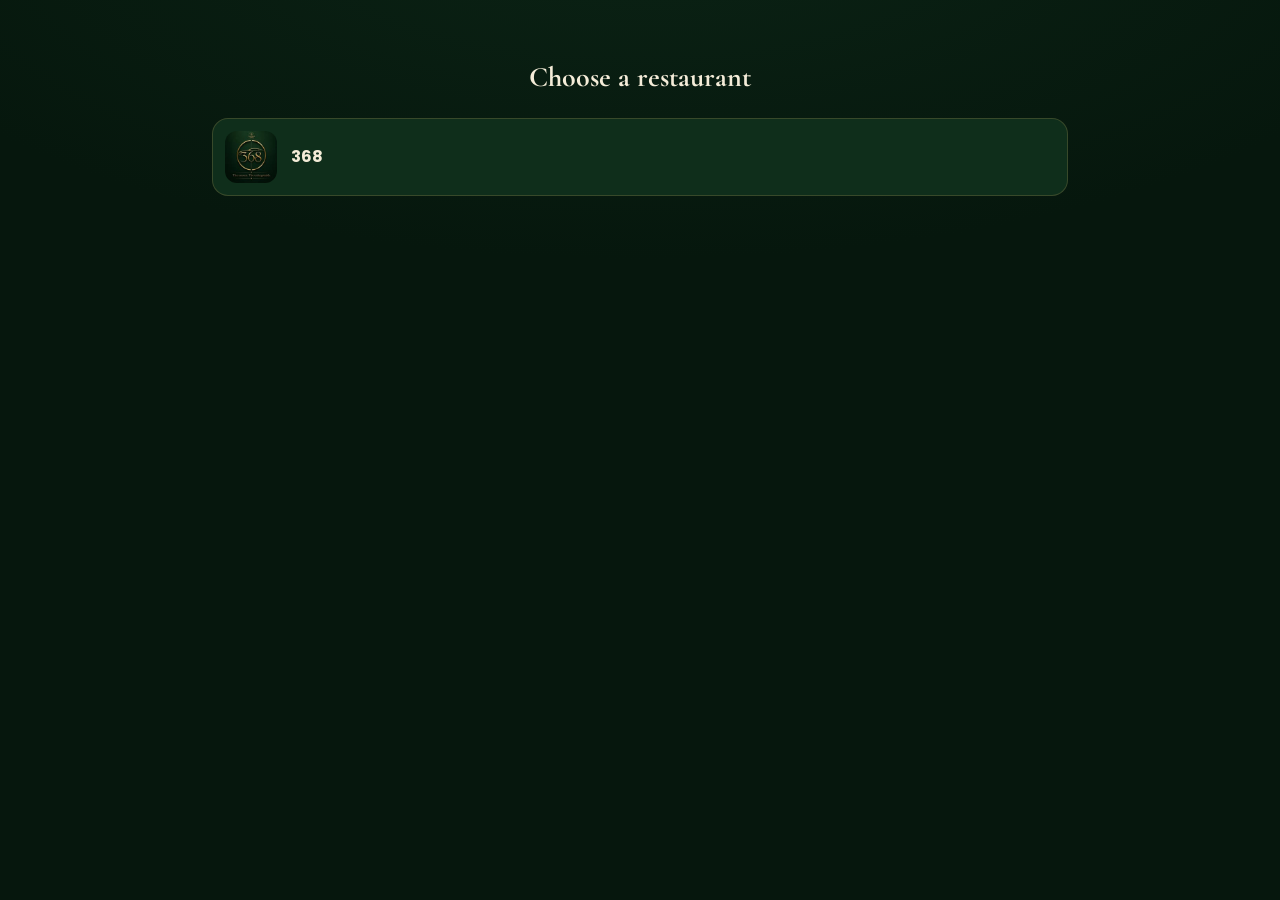
<file: index.html>
<!DOCTYPE html>
<html lang="en" data-theme="emerald">
<head>
  <meta charset="utf-8">
  <meta name="viewport" content="width=device-width, initial-scale=1, viewport-fit=cover">
  <meta name="theme-color" content="#06170d">
  <title>Digital Menu</title>
  <meta name="description" content="Scan, browse and order from our digital menu.">
  <link rel="icon" href="assets/368/logo.jpg">
  <link rel="preconnect" href="https://fonts.googleapis.com">
  <link rel="preconnect" href="https://fonts.gstatic.com" crossorigin>
  <link rel="stylesheet" href="https://fonts.googleapis.com/css2?family=Cormorant+Garamond:ital,wght@0,500;0,600;1,500&family=Poppins:wght@400;500;600;700&display=swap">
  <link rel="stylesheet" href="css/theme.css">
  <link rel="stylesheet" href="css/menu.css">
</head>
<body>
  <div id="previewBanner" class="preview-banner" hidden>PREVIEW — not published yet</div>
  <div id="app" aria-live="polite">
    <div class="state"><div class="spinner" role="status" aria-label="Loading menu"></div><p>Loading menu…</p></div>
  </div>
  <noscript><div class="state"><h2>JavaScript is required</h2><p>Please enable JavaScript to view this menu.</p></div></noscript>
  <script src="js/common.js"></script>
  <script src="js/menu.js"></script>
</body>
</html>
</file>
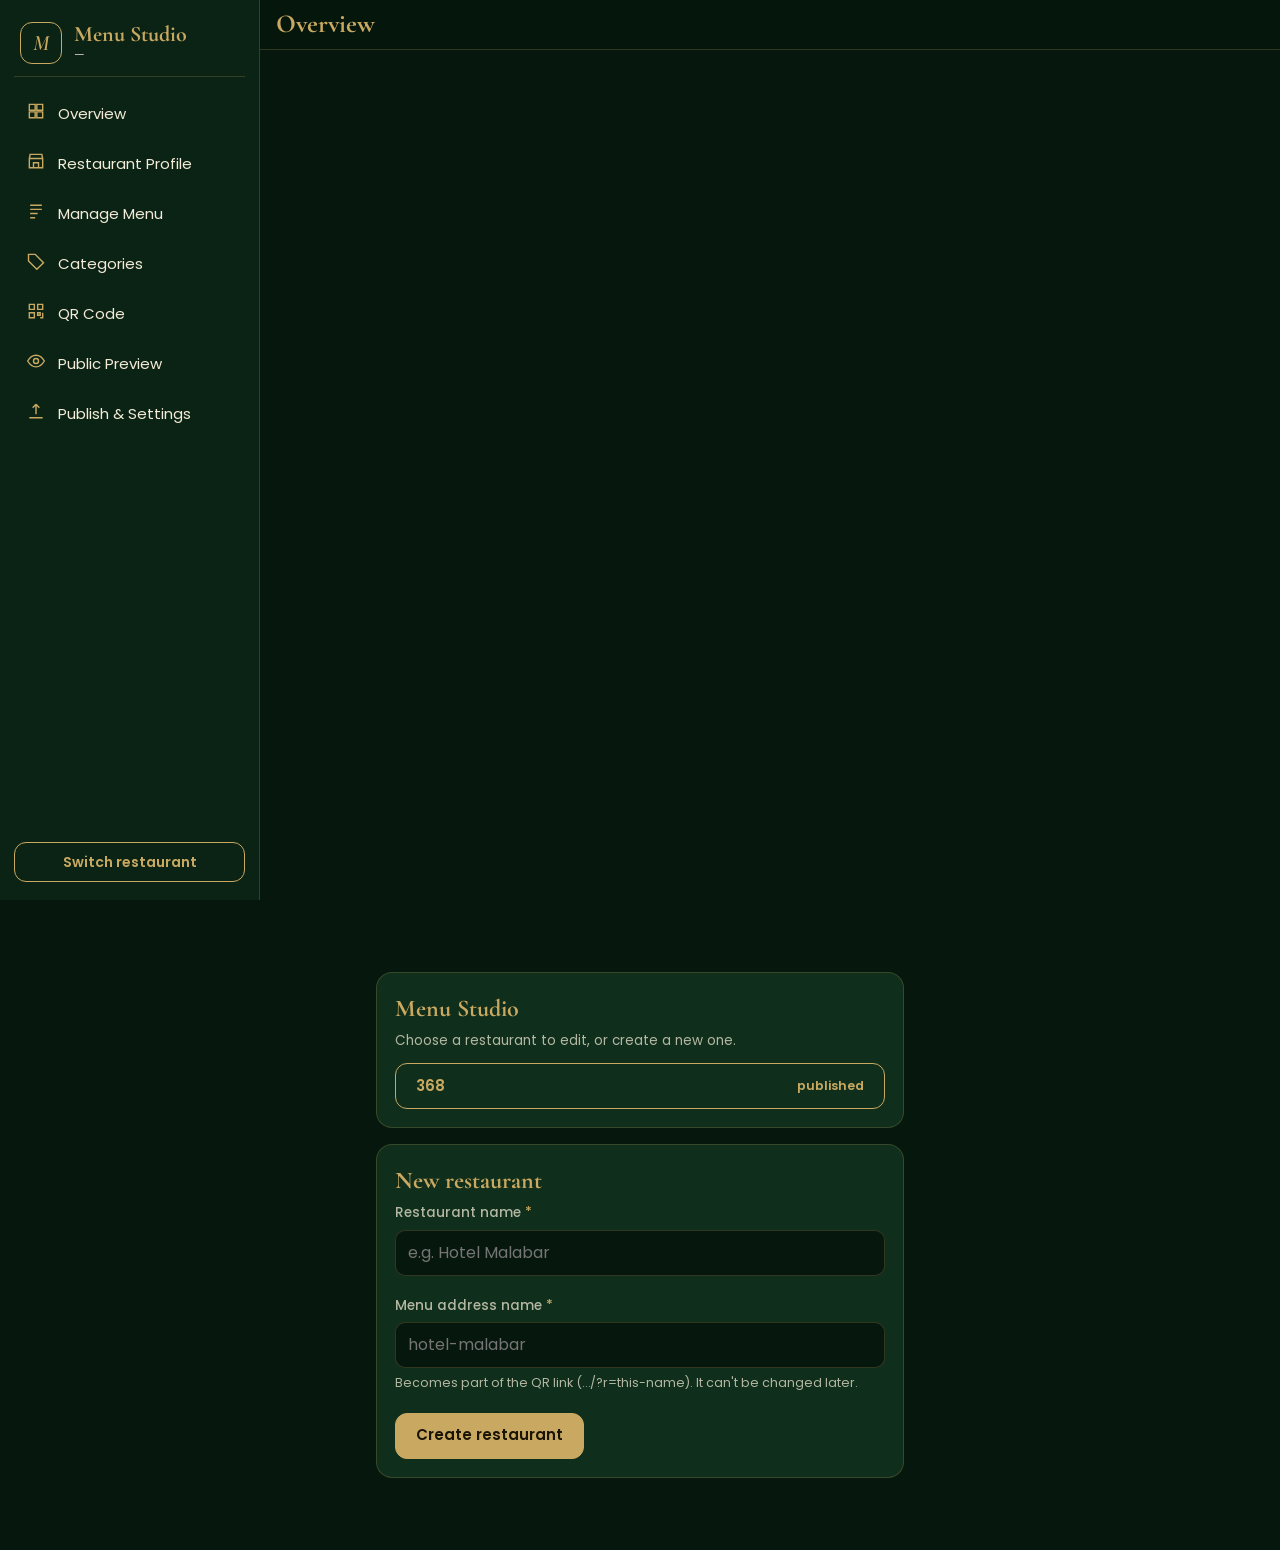
<file: admin.html>
<!DOCTYPE html>
<html lang="en" data-theme="emerald">
<head>
  <meta charset="utf-8">
  <meta name="viewport" content="width=device-width, initial-scale=1, viewport-fit=cover">
  <meta name="robots" content="noindex, nofollow">
  <meta name="theme-color" content="#06170d">
  <title>Menu Studio — Owner Dashboard</title>
  <link rel="preconnect" href="https://fonts.googleapis.com">
  <link rel="preconnect" href="https://fonts.gstatic.com" crossorigin>
  <link rel="stylesheet" href="https://fonts.googleapis.com/css2?family=Cormorant+Garamond:ital,wght@0,500;0,600;1,500&family=Poppins:wght@400;500;600;700&display=swap">
  <link rel="stylesheet" href="css/theme.css">
  <link rel="stylesheet" href="css/admin.css">
</head>
<body>
  <div id="fileWarn" class="banner" hidden>
    You opened this page directly from a file. Run it through a web server (see README) or use your GitHub Pages address, otherwise your published menu can't be loaded.
  </div>

  <div class="shell" id="shell" hidden>
    <aside class="side" id="side" aria-label="Dashboard navigation">
      <div class="brand">
        <div class="mono" aria-hidden="true">M</div>
        <div><strong>Menu Studio</strong><small id="rName">—</small></div>
      </div>
      <nav id="nav"></nav>
      <div class="spacer"></div>
      <button class="btn ghost sm" id="switchBtn" type="button">Switch restaurant</button>
    </aside>

    <div class="main">
      <header class="top">
        <button class="burger" id="burger" type="button" aria-label="Open menu" aria-expanded="false" aria-controls="side">☰</button>
        <h1 id="title">Overview</h1>
        <span class="pill warn" id="dirtyPill" hidden>Unpublished changes</span>
      </header>
      <div id="view" tabindex="-1"></div>
    </div>
  </div>

  <div id="chooser" class="chooser" hidden></div>
  <dialog id="dlg"></dialog>
  <div id="toasts" aria-live="polite"></div>
  <div id="printArea"></div>

  <script src="js/vendor/qrcode.js"></script>
  <script src="js/common.js"></script>
  <script src="js/zip.js"></script>
  <script src="js/github.js"></script>
  <script src="js/admin.js"></script>
</body>
</html>
</file>
<file: css/theme.css>
/* Shared theme tokens — derived from the 368 logo (deep forest green + antique gold). */
:root {
  --bg: #06170d;
  --bg-2: #0b2315;
  --surface: #0f2e1b;
  --surface-2: #14391f;
  --line: rgba(201, 169, 97, 0.22);
  --text: #f4ecd8;
  --muted: #b4b8a2;
  --accent: #c9a961;
  --accent-ink: #1a1405;
  --danger: #e0685a;
  --ok: #5fbf7a;
  --veg: #2fa24f;
  --nonveg: #d0442f;
  --radius: 16px;
  --shadow: 0 10px 30px rgba(0, 0, 0, 0.35);
  --font-display: "Cormorant Garamond", "Playfair Display", Georgia, serif;
  --font-body: "Poppins", system-ui, -apple-system, "Segoe UI", Roboto, sans-serif;
}

:root[data-theme="midnight"] {
  --bg: #0a0d12;
  --bg-2: #10151c;
  --surface: #151b24;
  --surface-2: #1c2430;
  --line: rgba(255, 255, 255, 0.12);
  --text: #eef1f5;
  --muted: #a3adbb;
}

:root[data-theme="ivory"] {
  --bg: #faf6ec;
  --bg-2: #f3ecdb;
  --surface: #ffffff;
  --surface-2: #f7f1e1;
  --line: rgba(60, 45, 10, 0.16);
  --text: #20190a;
  --muted: #615a46;
  --shadow: 0 8px 24px rgba(60, 45, 10, 0.12);
}

*,
*::before,
*::after { box-sizing: border-box; }

html { -webkit-text-size-adjust: 100%; scroll-behavior: smooth; }

body {
  margin: 0;
  font-family: var(--font-body);
  font-size: 16px;
  line-height: 1.5;
  color: var(--text);
  background: var(--bg);
}

img { max-width: 100%; display: block; }
button, input, select, textarea { font: inherit; color: inherit; }
button { cursor: pointer; }

:focus-visible {
  outline: 3px solid var(--accent);
  outline-offset: 2px;
}

.sr-only {
  position: absolute; width: 1px; height: 1px; padding: 0; margin: -1px;
  overflow: hidden; clip: rect(0, 0, 0, 0); white-space: nowrap; border: 0;
}

@media (prefers-reduced-motion: reduce) {
  * { animation: none !important; transition: none !important; scroll-behavior: auto !important; }
}
</file>
<file: css/menu.css>
/* Customer menu — mobile first */
body {
  background:
    radial-gradient(1200px 500px at 50% -10%, var(--bg-2), transparent 70%),
    var(--bg);
  min-height: 100vh;
}

.wrap { max-width: 920px; margin: 0 auto; padding: 0 16px; }

/* ---------- Hero ---------- */
.hero {
  text-align: center;
  padding: 36px 16px 22px;
  border-bottom: 1px solid var(--line);
}
.logo {
  width: 112px; height: 112px; margin: 0 auto 14px;
  border-radius: 24px; object-fit: cover;
  border: 2px solid var(--accent);
  box-shadow: 0 0 0 6px rgba(201, 169, 97, 0.12), var(--shadow);
  background: var(--surface);
}
.logo-fallback {
  display: grid; place-items: center;
  font-family: var(--font-display); font-style: italic; font-size: 44px; color: var(--accent);
}
.hero h1 {
  margin: 0;
  font-family: var(--font-display);
  font-weight: 600; font-size: clamp(34px, 9vw, 52px);
  letter-spacing: 0.02em; color: var(--accent); line-height: 1.1;
}
.tagline {
  margin: 6px 0 0; font-family: var(--font-display); font-style: italic;
  font-size: 19px; color: var(--text);
}
.desc { margin: 10px auto 0; max-width: 560px; color: var(--muted); font-size: 14.5px; }

.info {
  display: flex; flex-wrap: wrap; gap: 10px; justify-content: center;
  margin: 18px 0 0; padding: 0; list-style: none;
}
.info li {
  display: flex; align-items: flex-start; gap: 8px; text-align: left;
  background: var(--surface); border: 1px solid var(--line);
  border-radius: 12px; padding: 9px 12px; font-size: 13.5px; color: var(--muted);
}
.info a { color: var(--text); text-decoration: none; }
.info a:hover { color: var(--accent); }
.info strong { color: var(--text); font-weight: 500; }
.info svg { flex: none; width: 17px; height: 17px; margin-top: 2px; stroke: var(--accent); fill: none; stroke-width: 1.8; }

/* ---------- Sticky controls ---------- */
.controls {
  position: sticky; top: 0; z-index: 20;
  background: color-mix(in srgb, var(--bg) 92%, transparent);
  backdrop-filter: blur(10px); -webkit-backdrop-filter: blur(10px);
  border-bottom: 1px solid var(--line);
  padding: 10px 0 8px;
}
.row { display: flex; gap: 10px; align-items: center; }
.search {
  flex: 1; position: relative;
}
.search input {
  width: 100%; min-height: 46px; padding: 0 14px 0 42px;
  background: var(--surface); border: 1px solid var(--line); border-radius: 999px;
  font-size: 16px; /* prevents iOS zoom */
}
.search input::placeholder { color: var(--muted); }
.search svg {
  position: absolute; left: 14px; top: 50%; transform: translateY(-50%);
  width: 18px; height: 18px; stroke: var(--muted); fill: none; stroke-width: 2;
}
.seg {
  display: inline-flex; background: var(--surface); border: 1px solid var(--line);
  border-radius: 999px; padding: 3px;
}
.seg button {
  min-height: 40px; min-width: 44px; padding: 0 12px; border: 0; border-radius: 999px;
  background: transparent; color: var(--muted); font-size: 13px; font-weight: 500;
  display: inline-flex; align-items: center; gap: 6px; transition: background .2s, color .2s;
}
.seg button[aria-pressed="true"] { background: var(--accent); color: var(--accent-ink); }
.dot { width: 10px; height: 10px; border-radius: 50%; display: inline-block; }
.dot.v { background: var(--veg); } .dot.n { background: var(--nonveg); }

.chips {
  display: flex; gap: 8px; overflow-x: auto; padding: 10px 0 2px;
  scrollbar-width: none; -webkit-overflow-scrolling: touch;
}
.chips::-webkit-scrollbar { display: none; }
.chip {
  flex: none; min-height: 40px; padding: 0 16px; border-radius: 999px;
  background: transparent; border: 1px solid var(--line); color: var(--text); font-size: 14px;
  transition: background .2s, color .2s, border-color .2s;
}
.chip[aria-pressed="true"] { background: var(--accent); border-color: var(--accent); color: var(--accent-ink); font-weight: 600; }

/* ---------- Sections & cards ---------- */
main { padding: 8px 0 120px; }
.cat { padding-top: 22px; scroll-margin-top: 150px; }
.cat h2 {
  margin: 0 0 12px; font-family: var(--font-display); font-size: 30px; font-weight: 600;
  color: var(--accent); display: flex; align-items: center; gap: 12px;
}
.cat h2::after { content: ""; flex: 1; height: 1px; background: linear-gradient(90deg, var(--line), transparent); }
.grid { display: grid; gap: 14px; grid-template-columns: 1fr; }
@media (min-width: 640px) { .grid { grid-template-columns: 1fr 1fr; } }

.card {
  display: grid; grid-template-columns: 112px 1fr; gap: 0;
  background: var(--surface); border: 1px solid var(--line); border-radius: var(--radius);
  overflow: hidden; box-shadow: var(--shadow);
  transition: transform .2s ease, border-color .2s ease;
}
.card:hover { transform: translateY(-2px); border-color: var(--accent); }
.thumb { position: relative; background: var(--surface-2); min-height: 112px; }
.thumb img { width: 100%; height: 100%; object-fit: cover; aspect-ratio: 1; }
.thumb .ph {
  height: 100%; display: grid; place-items: center;
  color: var(--accent); opacity: .55;
}
.thumb .ph svg { width: 38px; height: 38px; stroke: currentColor; fill: none; stroke-width: 1.5; }
.body { padding: 12px 14px 12px; display: flex; flex-direction: column; gap: 4px; min-width: 0; }
.name-row { display: flex; gap: 8px; align-items: flex-start; }
.vm {
  flex: none; width: 16px; height: 16px; margin-top: 4px; border: 1.5px solid; border-radius: 3px;
  display: grid; place-items: center;
}
.vm::after { content: ""; width: 8px; height: 8px; border-radius: 50%; background: currentColor; }
.vm.v { color: var(--veg); } .vm.n { color: var(--nonveg); }
.name { margin: 0; font-size: 16px; font-weight: 600; line-height: 1.3; overflow-wrap: anywhere; }
.d {
  margin: 0; color: var(--muted); font-size: 13px; line-height: 1.45;
  display: -webkit-box; -webkit-line-clamp: 3; -webkit-box-orient: vertical; overflow: hidden;
}
.tags { display: flex; flex-wrap: wrap; gap: 5px; margin-top: 2px; }
.tag {
  font-size: 11px; padding: 2px 8px; border-radius: 999px; letter-spacing: .02em;
  border: 1px solid var(--line); color: var(--accent);
}
.foot { margin-top: auto; padding-top: 8px; display: flex; align-items: center; justify-content: space-between; gap: 8px; flex-wrap: wrap; }
.price { display: flex; align-items: baseline; gap: 8px; }
.price .now { font-size: 18px; font-weight: 700; color: var(--accent); }
.price .was { font-size: 13px; color: var(--muted); text-decoration: line-through; }
.off {
  font-size: 11px; font-weight: 700; background: var(--accent); color: var(--accent-ink);
  border-radius: 6px; padding: 2px 6px;
}
.order {
  min-height: 40px; padding: 0 14px; border-radius: 999px; font-size: 13px; font-weight: 600;
  text-decoration: none; display: inline-flex; align-items: center; gap: 6px;
  color: var(--accent); border: 1px solid var(--accent); background: transparent;
}
.order:hover { background: var(--accent); color: var(--accent-ink); }

.card.sold .thumb img, .card.sold .thumb .ph { filter: grayscale(1); opacity: .45; }
.card.sold .name, .card.sold .price .now { opacity: .65; }
.sold-badge {
  position: absolute; left: 8px; top: 8px; background: var(--danger); color: #fff;
  font-size: 11px; font-weight: 700; padding: 3px 8px; border-radius: 6px; letter-spacing: .04em;
}
.sold-label { font-size: 12px; font-weight: 600; color: var(--danger); }

/* ---------- States ---------- */
.state { text-align: center; padding: 56px 16px; color: var(--muted); }
.state h2 { color: var(--text); font-family: var(--font-display); font-size: 28px; margin: 0 0 6px; }
.state .btn {
  margin-top: 14px; min-height: 44px; padding: 0 20px; border-radius: 999px; border: 1px solid var(--accent);
  background: transparent; color: var(--accent); font-weight: 600;
}
.spinner {
  width: 38px; height: 38px; margin: 0 auto 14px; border-radius: 50%;
  border: 3px solid var(--line); border-top-color: var(--accent); animation: spin .8s linear infinite;
}
@keyframes spin { to { transform: rotate(360deg); } }
.skeleton { height: 112px; border-radius: var(--radius); background: linear-gradient(90deg, var(--surface), var(--surface-2), var(--surface)); background-size: 200% 100%; animation: sh 1.4s infinite; margin-bottom: 14px; }
@keyframes sh { to { background-position: -200% 0; } }

.rlist { display: grid; gap: 12px; margin-top: 20px; text-align: left; }
.rlist a {
  display: flex; align-items: center; gap: 14px; padding: 12px; border-radius: var(--radius);
  background: var(--surface); border: 1px solid var(--line); color: var(--text); text-decoration: none;
}
.rlist img { width: 52px; height: 52px; border-radius: 12px; object-fit: cover; }

/* ---------- Floating WhatsApp ---------- */
.wa {
  position: fixed; right: 16px; bottom: calc(16px + env(safe-area-inset-bottom)); z-index: 30;
  min-height: 52px; padding: 0 20px; border-radius: 999px; border: 0;
  background: #25d366; color: #06280f; font-weight: 700; text-decoration: none;
  display: inline-flex; align-items: center; gap: 8px; box-shadow: 0 8px 24px rgba(0, 0, 0, .4);
}
.wa svg { width: 22px; height: 22px; fill: currentColor; }

.credit { text-align: center; color: var(--muted); font-size: 12px; padding: 0 0 100px; }
.preview-banner { background: var(--accent); color: var(--accent-ink); text-align: center; font-size: 12px; font-weight: 700; padding: 4px; }
</file>
<file: css/admin.css>
/* Owner dashboard */
body { background: var(--bg); min-height: 100vh; }
.shell { display: grid; grid-template-columns: 1fr; min-height: 100vh; }
@media (min-width: 900px) { .shell { grid-template-columns: 260px 1fr; } }

/* ---------- Sidebar / mobile nav ---------- */
.side {
  position: fixed; inset: 0 auto 0 0; width: 280px; max-width: 86vw; z-index: 60;
  background: var(--bg-2); border-right: 1px solid var(--line);
  padding: 18px 14px; display: flex; flex-direction: column; gap: 14px;
  transform: translateX(-100%); transition: transform .25s ease; overflow-y: auto;
}
.side.open { transform: none; box-shadow: var(--shadow); }
@media (min-width: 900px) { .side { position: sticky; top: 0; height: 100vh; transform: none; width: auto; box-shadow: none; } }
.scrim { position: fixed; inset: 0; background: rgba(0, 0, 0, .55); z-index: 55; }
.brand { display: flex; align-items: center; gap: 12px; padding: 4px 6px 12px; border-bottom: 1px solid var(--line); }
.mono {
  width: 42px; height: 42px; border-radius: 12px; display: grid; place-items: center; flex: none;
  border: 1.5px solid var(--accent); color: var(--accent);
  font-family: var(--font-display); font-style: italic; font-size: 22px; font-weight: 600;
}
.brand strong { display: block; font-family: var(--font-display); font-size: 22px; color: var(--accent); line-height: 1.1; }
.brand small { color: var(--muted); font-size: 12px; display: block; overflow: hidden; text-overflow: ellipsis; white-space: nowrap; max-width: 170px; }
nav { display: grid; gap: 4px; }
nav button {
  display: flex; align-items: center; gap: 12px; width: 100%; min-height: 46px; padding: 0 12px;
  border: 0; border-radius: 12px; background: transparent; color: var(--text); text-align: left; font-size: 15px;
}
nav button svg { width: 20px; height: 20px; stroke: var(--accent); fill: none; stroke-width: 1.7; flex: none; }
nav button:hover { background: var(--surface); }
nav button[aria-current="page"] { background: var(--surface-2); outline: 1px solid var(--line); font-weight: 600; }
.side .spacer { flex: 1; }

.top {
  position: sticky; top: 0; z-index: 40; display: flex; align-items: center; gap: 12px;
  padding: 10px 16px; background: color-mix(in srgb, var(--bg) 92%, transparent);
  backdrop-filter: blur(10px); border-bottom: 1px solid var(--line);
}
.top h1 { margin: 0; font-family: var(--font-display); font-size: 26px; color: var(--accent); flex: 1; line-height: 1.1; }
.burger { width: 46px; height: 46px; border-radius: 12px; border: 1px solid var(--line); background: var(--surface); font-size: 20px; }
@media (min-width: 900px) { .burger { display: none; } }

.pill { font-size: 12px; font-weight: 600; padding: 5px 10px; border-radius: 999px; border: 1px solid var(--line); white-space: nowrap; }
.pill.warn { background: rgba(240, 160, 48, .15); color: #f0b45a; border-color: rgba(240, 160, 48, .5); }
.pill.ok { background: rgba(95, 191, 122, .15); color: var(--ok); border-color: rgba(95, 191, 122, .5); }

#view { padding: 20px 16px 80px; max-width: 980px; margin: 0 auto; outline: none; }

/* ---------- Building blocks ---------- */
.card-box { background: var(--surface); border: 1px solid var(--line); border-radius: var(--radius); padding: 18px; margin-bottom: 16px; }
.card-box h2 { margin: 0 0 4px; font-family: var(--font-display); font-size: 24px; color: var(--accent); }
.card-box > p.hint, .hint { color: var(--muted); font-size: 13.5px; margin: 0 0 12px; }
.stats { display: grid; gap: 12px; grid-template-columns: repeat(2, 1fr); margin-bottom: 16px; }
@media (min-width: 700px) { .stats { grid-template-columns: repeat(4, 1fr); } }
.stat { background: var(--surface); border: 1px solid var(--line); border-radius: var(--radius); padding: 16px; }
.stat b { display: block; font-size: 32px; font-family: var(--font-display); color: var(--accent); line-height: 1.1; }
.stat span { color: var(--muted); font-size: 13px; }

.btn {
  min-height: 46px; padding: 0 20px; border-radius: 12px; border: 1px solid var(--accent);
  background: var(--accent); color: var(--accent-ink); font-weight: 600; font-size: 15px;
  display: inline-flex; align-items: center; justify-content: center; gap: 8px; text-decoration: none;
}
.btn:hover { filter: brightness(1.08); }
.btn.ghost { background: transparent; color: var(--accent); }
.btn.ghost:hover { background: rgba(201, 169, 97, .12); }
.btn.danger { background: transparent; color: var(--danger); border-color: var(--danger); }
.btn.sm { min-height: 40px; padding: 0 14px; font-size: 14px; }
.btn[disabled] { opacity: .5; cursor: not-allowed; }
.actions { display: flex; flex-wrap: wrap; gap: 10px; margin-top: 14px; }

.field { display: grid; gap: 6px; margin-bottom: 14px; }
.field > label, .field > .lab { font-size: 13.5px; color: var(--muted); font-weight: 500; }
.field .req { color: var(--accent); }
.field small { color: var(--muted); font-size: 12.5px; }
.field small.err { color: var(--danger); }
input[type="text"], input[type="tel"], input[type="url"], input[type="number"], input[type="password"], input[type="search"], select, textarea {
  width: 100%; min-height: 46px; padding: 10px 12px; font-size: 16px;
  background: var(--bg); border: 1px solid var(--line); border-radius: 10px;
}
textarea { min-height: 92px; resize: vertical; }
input:disabled { opacity: .6; }
input[type="color"] { width: 56px; height: 46px; padding: 2px; border-radius: 10px; border: 1px solid var(--line); background: var(--bg); }
.two { display: grid; gap: 0 14px; grid-template-columns: 1fr; }
@media (min-width: 640px) { .two { grid-template-columns: 1fr 1fr; } }

.switch { display: inline-flex; align-items: center; gap: 10px; cursor: pointer; min-height: 44px; }
.switch input { position: absolute; opacity: 0; width: 1px; height: 1px; }
.switch .track { width: 50px; height: 28px; border-radius: 999px; background: var(--surface-2); border: 1px solid var(--line); position: relative; transition: background .2s; flex: none; }
.switch .track::after { content: ""; position: absolute; top: 3px; left: 3px; width: 20px; height: 20px; border-radius: 50%; background: var(--muted); transition: transform .2s, background .2s; }
.switch input:checked + .track { background: var(--accent); }
.switch input:checked + .track::after { transform: translateX(22px); background: var(--accent-ink); }
.switch input:focus-visible + .track { outline: 3px solid var(--accent); outline-offset: 2px; }

.choices { display: flex; flex-wrap: wrap; gap: 8px; }
.choice { position: relative; }
.choice input { position: absolute; opacity: 0; }
.choice span {
  display: inline-flex; align-items: center; gap: 8px; min-height: 44px; padding: 0 14px; border: 1px solid var(--line);
  border-radius: 999px; background: var(--bg); font-size: 14px; cursor: pointer;
}
.choice input:checked + span { background: var(--accent); color: var(--accent-ink); border-color: var(--accent); font-weight: 600; }
.choice input:focus-visible + span { outline: 3px solid var(--accent); outline-offset: 2px; }
.swatch { width: 18px; height: 18px; border-radius: 50%; border: 1px solid rgba(255, 255, 255, .4); }

.imgpick { display: flex; gap: 14px; align-items: center; flex-wrap: wrap; }
.imgpick .pv {
  width: 96px; height: 96px; border-radius: 14px; border: 1px dashed var(--line); background: var(--bg);
  display: grid; place-items: center; overflow: hidden; color: var(--muted); font-size: 12px; text-align: center;
}
.imgpick .pv img { width: 100%; height: 100%; object-fit: cover; }

/* ---------- Menu list ---------- */
.toolbar { display: grid; gap: 10px; margin-bottom: 14px; }
@media (min-width: 700px) { .toolbar { grid-template-columns: 1fr 220px auto; } }
.rows { display: grid; gap: 10px; }
.irow {
  display: grid; grid-template-columns: 64px 1fr; gap: 12px; align-items: center;
  background: var(--surface); border: 1px solid var(--line); border-radius: 14px; padding: 10px;
}
.irow .th { width: 64px; height: 64px; border-radius: 10px; background: var(--bg); overflow: hidden; display: grid; place-items: center; color: var(--muted); font-size: 11px; }
.irow .th img { width: 100%; height: 100%; object-fit: cover; }
.irow .meta { min-width: 0; }
.irow .meta strong { display: flex; gap: 8px; align-items: center; overflow-wrap: anywhere; }
.irow .meta small { color: var(--muted); display: block; }
.irow .ctl { grid-column: 1 / -1; display: flex; flex-wrap: wrap; gap: 8px; align-items: center; justify-content: space-between; border-top: 1px solid var(--line); padding-top: 8px; }
.vdot { width: 12px; height: 12px; border-radius: 3px; border: 2px solid; display: inline-block; flex: none; }
.vdot.v { border-color: var(--veg); background: var(--veg); } .vdot.n { border-color: var(--nonveg); background: var(--nonveg); }
.sold-tag { color: var(--danger); font-weight: 600; font-size: 12px; }

.crow { display: grid; grid-template-columns: 1fr auto; gap: 8px; align-items: center; background: var(--surface); border: 1px solid var(--line); border-radius: 14px; padding: 10px; }
.crow .ctl { display: flex; gap: 6px; flex-wrap: wrap; }
.icon-btn { width: 44px; height: 44px; border-radius: 10px; border: 1px solid var(--line); background: var(--bg); font-size: 16px; }
.icon-btn:disabled { opacity: .35; }

.empty { text-align: center; padding: 36px 16px; color: var(--muted); border: 1px dashed var(--line); border-radius: var(--radius); }
.empty h3 { color: var(--text); font-family: var(--font-display); font-size: 24px; margin: 0 0 6px; }

/* ---------- QR ---------- */
.qrwrap { display: grid; gap: 18px; }
@media (min-width: 800px) { .qrwrap { grid-template-columns: 340px 1fr; align-items: start; } }
.qrwrap canvas { width: 100%; max-width: 340px; height: auto; border-radius: 14px; border: 1px solid var(--line); background: #fff; }
.urlbox { word-break: break-all; background: var(--bg); border: 1px solid var(--line); border-radius: 10px; padding: 10px 12px; font-size: 14px; }

/* ---------- Preview ---------- */
.phone { width: 100%; max-width: 390px; margin: 0 auto; border: 10px solid #000; border-radius: 38px; overflow: hidden; background: #000; box-shadow: var(--shadow); }
.phone iframe { width: 100%; height: 720px; border: 0; background: var(--bg); display: block; }

/* ---------- Dialog, toast, banners ---------- */
dialog {
  width: min(640px, calc(100vw - 24px)); max-height: calc(100vh - 24px); overflow-y: auto;
  background: var(--bg-2); color: var(--text); border: 1px solid var(--line); border-radius: 18px; padding: 20px;
}
dialog::backdrop { background: rgba(0, 0, 0, .65); }
dialog h2 { margin: 0 0 12px; font-family: var(--font-display); font-size: 26px; color: var(--accent); }
.banner { padding: 10px 16px; font-size: 14px; background: rgba(240, 160, 48, .15); color: #f0b45a; border-bottom: 1px solid rgba(240, 160, 48, .4); }
.banner a { color: inherit; }
#toasts { position: fixed; left: 50%; bottom: calc(18px + env(safe-area-inset-bottom)); transform: translateX(-50%); z-index: 100; display: grid; gap: 8px; width: min(440px, calc(100vw - 24px)); }
.toast { padding: 12px 16px; border-radius: 12px; font-size: 14.5px; font-weight: 500; box-shadow: var(--shadow); background: var(--surface-2); border: 1px solid var(--line); }
.toast.ok { border-color: var(--ok); } .toast.err { border-color: var(--danger); background: #3a1a17; color: #ffd9d4; }
.progress { height: 10px; border-radius: 999px; background: var(--bg); border: 1px solid var(--line); overflow: hidden; margin-top: 10px; }
.progress > i { display: block; height: 100%; width: 0; background: var(--accent); transition: width .2s; }
.steps { padding-left: 20px; color: var(--muted); font-size: 14px; } .steps li { margin: 4px 0; }
.chooser { max-width: 560px; margin: 8vh auto; padding: 0 16px; }

/* ---------- Print ---------- */
#printArea { display: none; }
@media print {
  body.printing > *:not(#printArea) { display: none !important; }
  body.printing #printArea { display: block; text-align: center; color: #000; background: #fff; }
  body.printing #printArea img { width: 17cm; max-width: 100%; }
  body.printing { background: #fff; }
}
</file>
